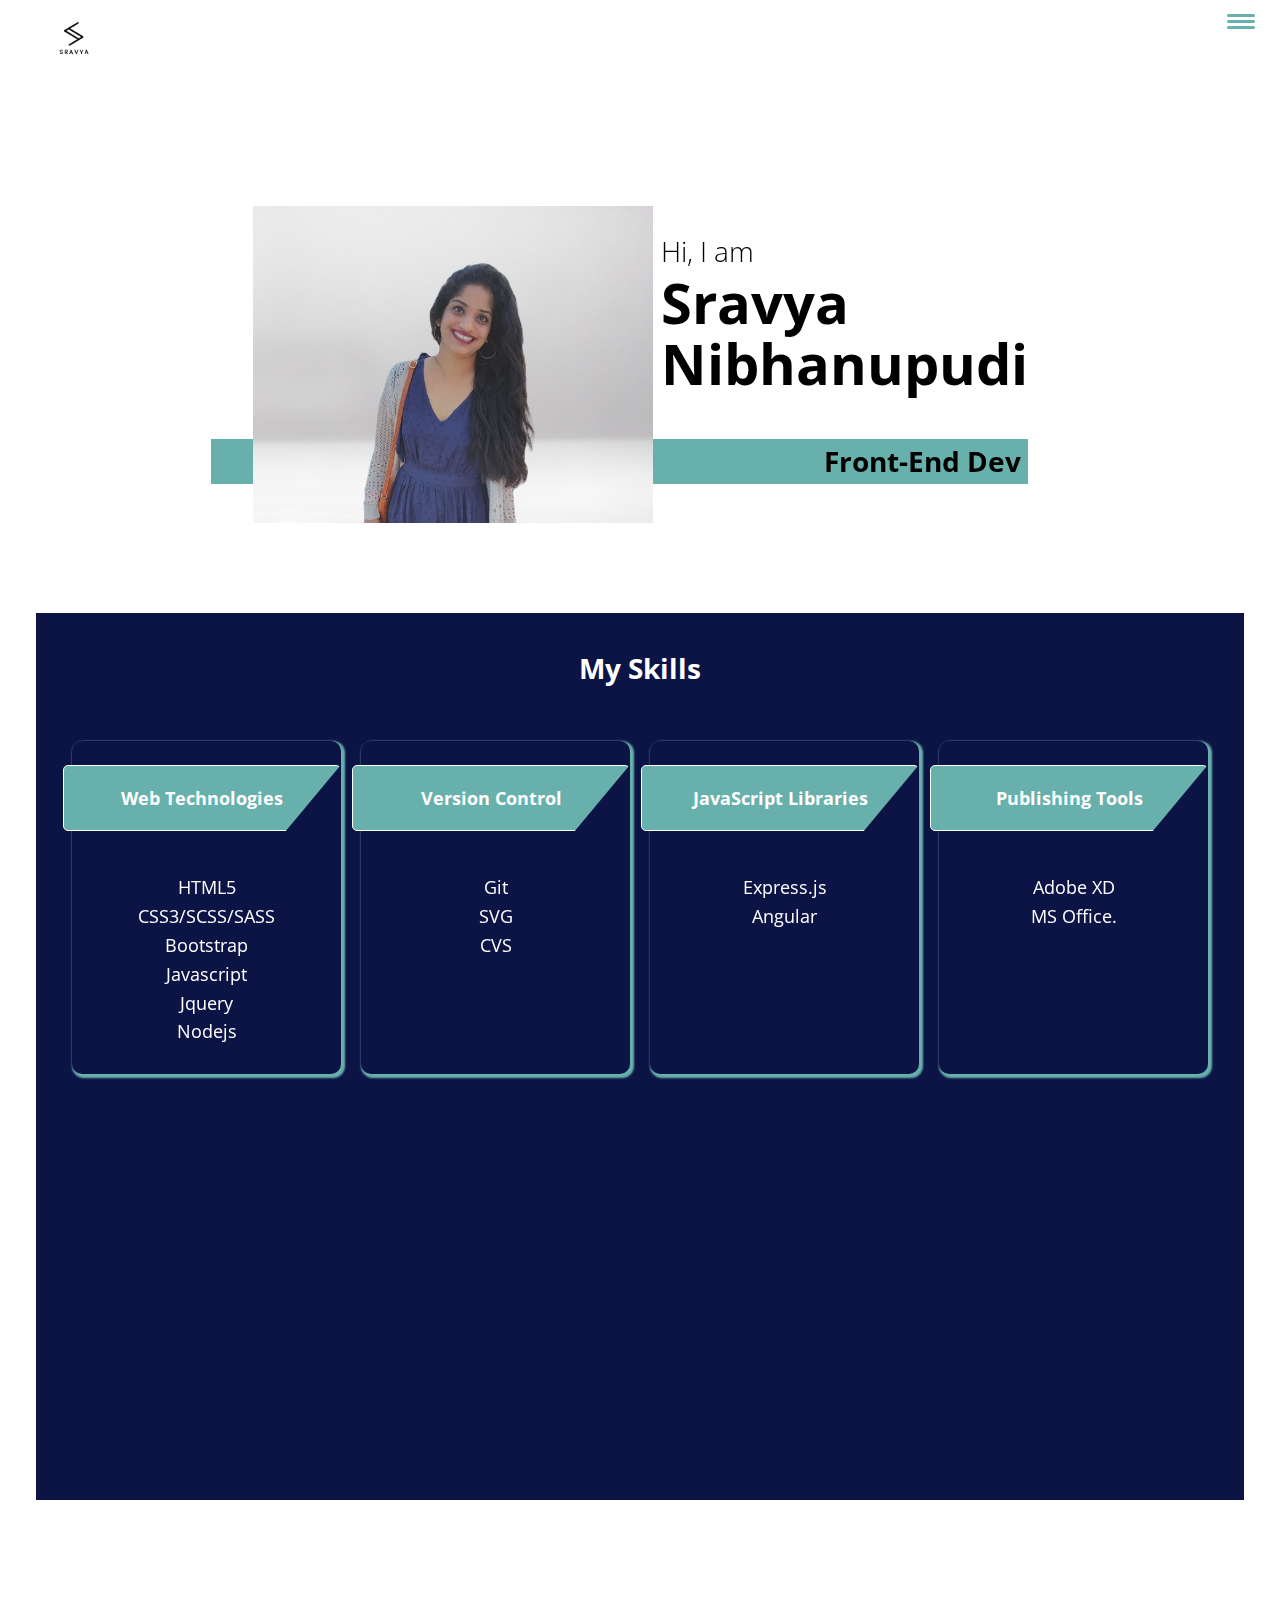
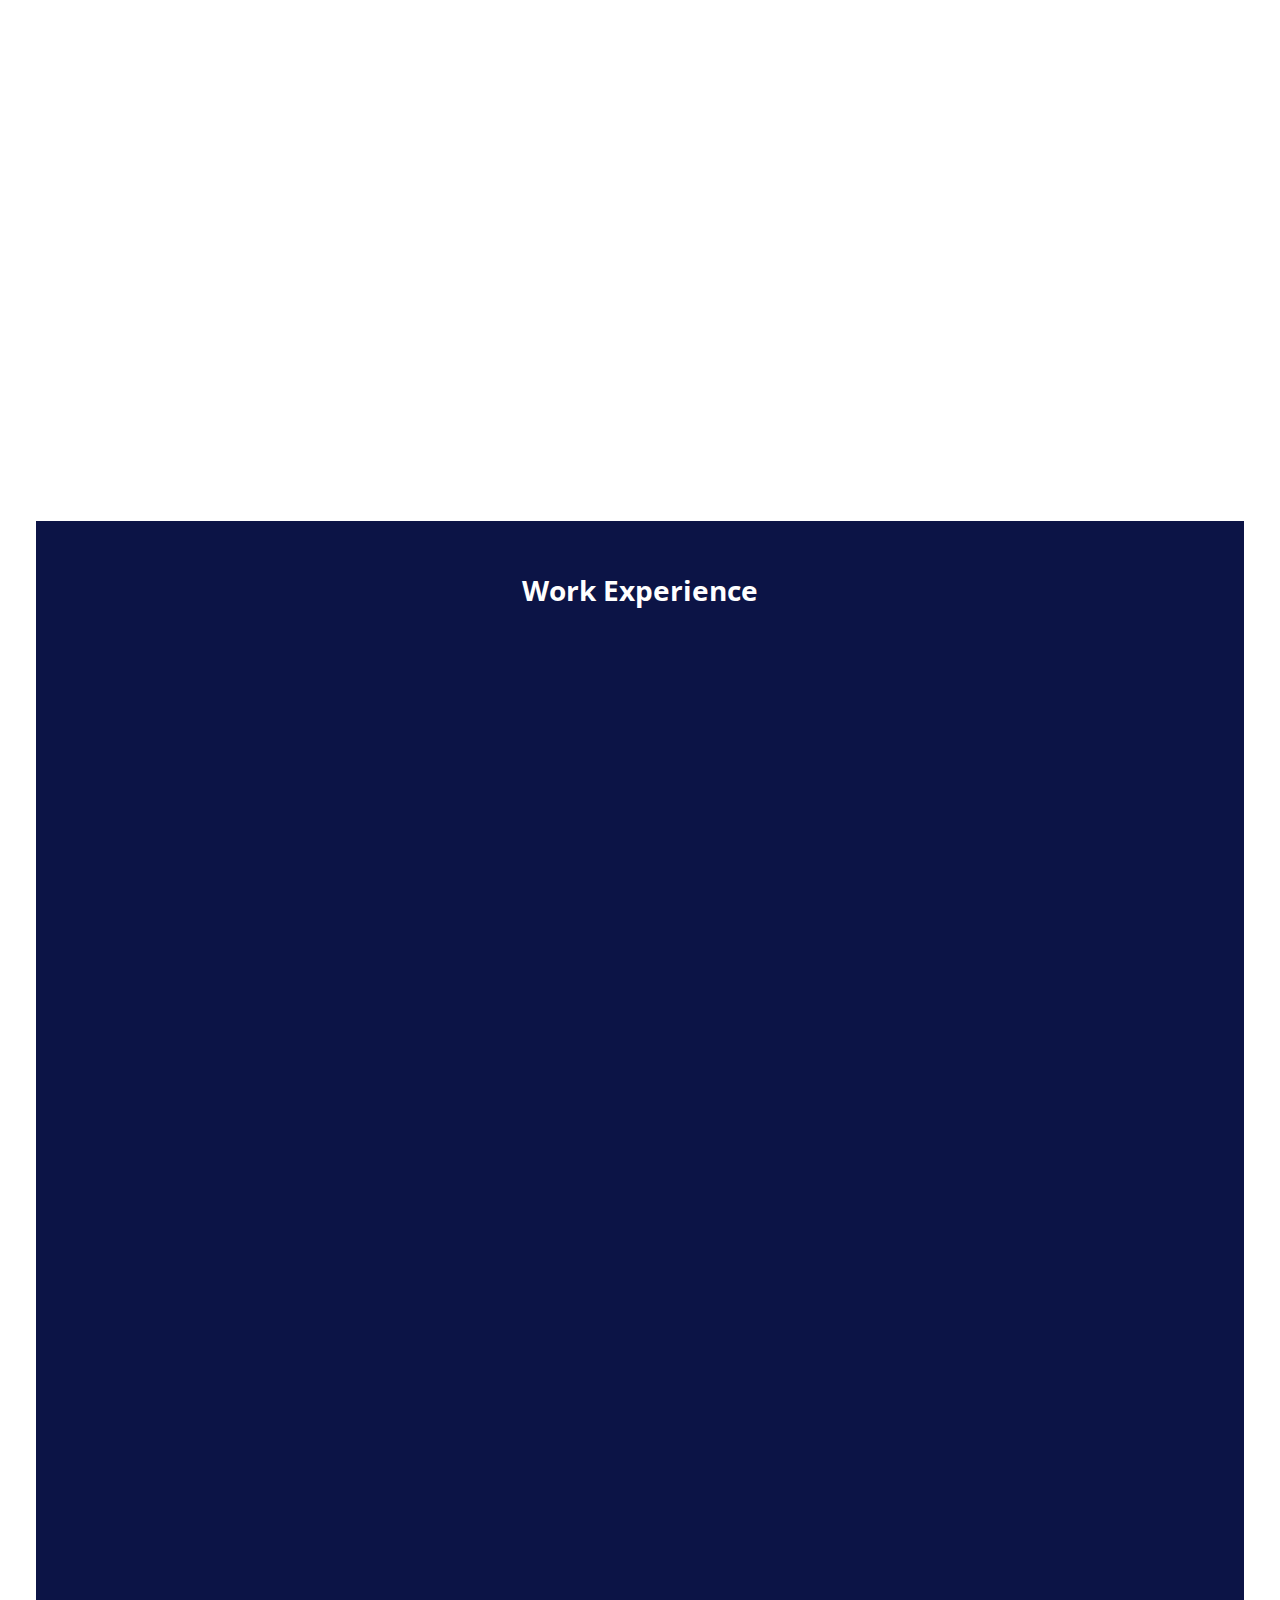
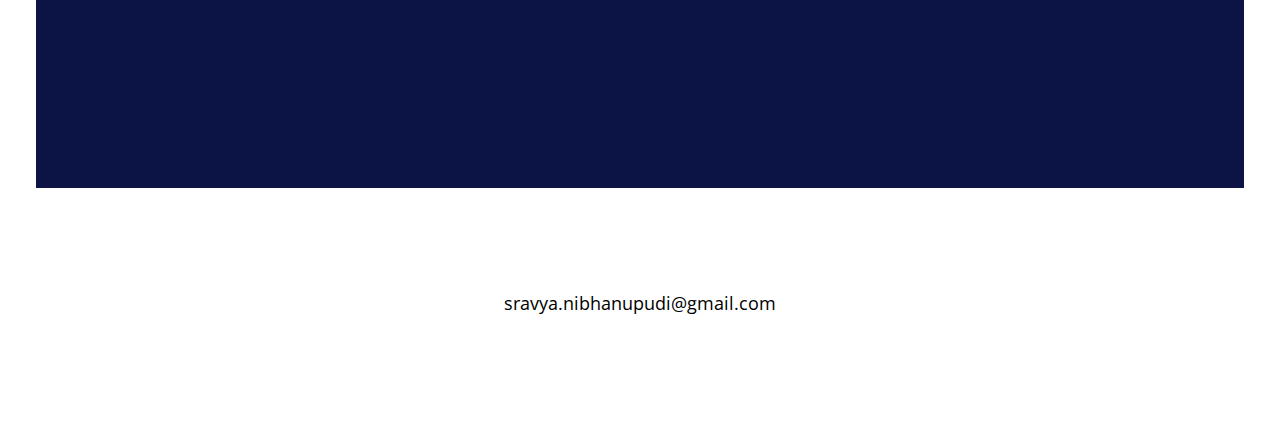
<file: index.html>
<!DOCTYPE html>
<html lang="en">
  <head>
    <meta charset="UTF-8" />
    <meta http-equiv="X-UA-Compatible" content="IE=edge" />
    <meta name="viewport" content="width=device-width, initial-scale=1.0" />
    <title>Resume</title>
    <link href="https://unpkg.com/aos@2.3.1/dist/aos.css" rel="stylesheet">
    <link rel="stylesheet" href="https://use.fontawesome.com/releases/v5.15.3/css/all.css" integrity="sha384-SZXxX4whJ79/gErwcOYf+zWLeJdY/qpuqC4cAa9rOGUstPomtqpuNWT9wdPEn2fk" crossorigin="anonymous">
    <link rel="preconnect" href="https://fonts.gstatic.com">
    <link href="https://fonts.googleapis.com/css2?family=Open+Sans+Condensed:wght@300;700&family=Open+Sans:wght@300&display=swap" rel="stylesheet">
    <link href="./Resume.css" rel="stylesheet" />
  </head>
  <body>
    <header>
      <div class="logo">
        <img src="./images/sravya1.png" alt="" />
      </div>
      <button class="nav-toggle">
        <span class="hamburger"></span>
      </button>
      <nav class="nav">
        <ul class="nav__list">
          <li class="nav__item"><a href="#home" class="nav__link">Home</a></li>
          <li class="nav__item"><a href="#about" class="nav__link">About Me</a></li>
          <li class="nav__item"><a href="#skills" class="nav__link">Skills</a></li>
          <li class="nav__item">
            <a href="#work" class="nav__link">My Work</a>
          </li>
          
        </ul>
      </nav>
    </header>

    <!---My Intro--->
    <section class="intro" id="home" data-aos="zoom-in-down">
      <h1 class="section__title section__title--intro">
       <span>Hi, I am </span> <strong>Sravya Nibhanupudi</strong>
      </h1>
      <p class="section__subtitle section__subtitle--intro">Front-End Dev</p>
      <img src="./images/photo_edited.jpg" alt="" class="img__intro" />
    </section>

   <!---my Skills-->
   <section class="myskills" id="skills">
    <h2 class="section__title section__title--skills">My Skills</h2>
    <div class="skills "  data-aos="fade-left"  data-aos-duration="5000">
      <div class="skill" data-aos="fade-up"
      data-aos-duration="3000">
        <h4 class="skill__heading">Web Technologies</h4>
        <ul class="skill__list">
            <li>HTML5</li>
            <li>CSS3/SCSS/SASS</li>
            <li>Bootstrap</li>
            <li>Javascript</li>
            <li>Jquery</li>
            <li>Nodejs</li>
        </ul>
        
      </div>
      <div class="skill" data-aos="fade-up"
      data-aos-duration="3000">
        <h4 class="skill__heading">Version Control</h4>
        <ul class="skill__list">
            <li>Git</li>
            <li>SVG</li>
            <li>CVS</li>
        </ul>
        
      </div>
      <div class="skill" data-aos="fade-up"
      data-aos-duration="3000">
        <h4 class="skill__heading">JavaScript Libraries</h4>
        <ul class="skill__list">
            <li>Express.js</li>
            <li>Angular</li>
            
        </ul>
        
      </div>
      <div class="skill" data-aos="fade-up"
      data-aos-duration="3000">
        <h4 class="skill__heading">Publishing Tools</h4>
        <ul class="skill__list">
            <li>Adobe XD </li>
            <li> MS Office.</li>
        </ul>
        
      </div>
      <div class="skill" data-aos="fade-up"
      data-aos-duration="3000">
        <h4 class="skill__heading">IDE</h4>
        <ul class="skill__list">
            <li>Sublime Text 2</li>
            <li>Notepad++</li>
            <li> Visual Studio</li>
            <li>Espresso</li>
        </ul>
        
      </div>
      <div class="skill" data-aos="fade-up"
      data-aos-duration="3000">
        <h4 class="skill__heading">Methodologies</h4>
        <ul class="skill__list">
            <li>Agile</li>
            <li>Waterfall</li>
        </ul>
        
      </div>
      <div class="skill" data-aos="fade-up"
      data-aos-duration="3000">
        <h4 class="skill__heading">Data Base</h4>
        <ul class="skill__list">
            <li>Oracle</li>
            <li>SQL</li>
            <li>PS/SQL</li>
        </ul>
        
      </div>
      <div class="skill" data-aos="fade-up"
      data-aos-duration="3000">
        <h4 class="skill__heading">Operating Systems</h4>
        <ul class="skill__list">
            <li>Windows</li>
            <li>Linux</li>
        </ul>
        
      </div>
    </div>
          

      
    </section>


    <!--aboutme-->
    <section class="aboutme" id="about" data-aos="zoom-in-down" data-aos-duration="3000">
      <h2 class="section__title section__title--about">Who I am</h2>
      <p class="section__subtitle section__subtitle--about">Developer from NYC!</p>
      <div class="aboutme__body">
        <p>
          I'm a front-end devloper with an undergrad degree in computer science. 
          In past 5 years, I created beautiful and elegent looking websites using both Open source and proprietary code for Ecommerce,Telecom,Retail and Finance.
          
          I was working in Texas precovid times and recently moved to NewYork City.
          
          <p>When I am not designing websites you will find me hanging around with my husband and my 9 month old puppy.</p>
                
       </p>
        <p class="aboutme__link">
          <a href="https://www.instagram.com/sravya_nibhanu/" class=" btn aboutme__btn I" title="Instagram" target="_blank"><i class="fab fa-instagram"></i></a>
          <a href="mailto:sravya.nibhanupudi@gmail.com" class=" btn aboutme__btn E" title="Email"><i class="fas fa-envelope"></i></a>
          <a href="resume/Sravya _ UI.docx" download="Sravya_resume" class=" btn aboutme__btn R"><i class="far fa-file"></i></a>
          <a href="tel:+1(551)900-1634" class=" btn aboutme__btn C" title="Contact me"><i class="fas fa-mobile"></i></a>
        </p>
      </div>

      <img src="./images/about-me-img.jpg" alt="" class="img__about" />
    </section>


    <!---my Work-->
    <section class="mywork" id="work">
      <h2 class="section__title section-title--work">Work Experience</h2>
     

      <div class="timelines">
       <div class="timeline" data-aos="fade-left"
       data-aos-offset="300"
       data-aos-easing="ease-in-sine" >
         <div class="timeline__head">
         <h3 class="timeline__heading">Wipro </h3>
          <span class="timeline__date">2016-now</span> 
        </div>
         <p>
         <p><span class="clients">Clients:</span> AIG Insurance , State Street ,  Verizon</p>
           <ul>
              

          <li>Developed UI using HTML5, CSS3, Angular.js, Bootstrap, JQuery, and JSP for interactive cross browser functionality and complex user interface.
          </li>
           <li>Implemented UI- slider functionality using Angular 8 and improved performance of the application. </li>
          <li>Worked on the Handling Forms of Angular 7 to validate the input at UI level rather than validating the data at backend which is easy and saves time. 
          </li>
         <li> Created Responsive Web Design using Bootstrap css framework. </li> 
<li>Writing non-blocking code, and resorting to advanced techniques such as multi-threading, when needed using Node.js, using some JavaScript concepts.</li>
<li>Worked upon the dashboard for the project which contained a variety of charts and draggable components using JQUERY UI Library.</li>
<li>Worked with different third-party vendors for creating and integrating new modules like parade-perks, parade-mobile site, Coupons, Dash Save & Serve etc., using Web technologies.</li>
 <li> Development of the interactive UI's for the front-end users using the front-end technologies like HTML5, CSS3, JavaScript and JQuery.</li>
<li> Developed Single Page Application (SPA) using Angular.</li>
<li> Designed and developed Prototype module using Angular.JS  implemented Pagination, and DataGrid added additional functionality for DataGrid.</li>
<li>Maintained Cross Browser compatibility and implement Responsive Web Design using Bootstrap, custom media queries, etc.</li>
<li>Used XML Web Services using SOAP/Restful to transfer the amount to transfer application that is remote and global to different financial institutions. </li>
<li>Worked on Agile Methodology (Scrum) to meet timelines with quality deliverables. </li>
<li>Coordinate with Business and Designer team to develop high level Business and Technical documents.</li>
<li>Managed, maintained, developed and deployed applications and database in response to business needs.</li>
<li> Designed business applications using web technologies like HTML5, DHTML, XHTML and CSS3 based on the W3C standards.</li>
<li> Developed the front-end web page by using HTML5, CSS3 and JavaScript taking advantage of the frameworks JQuery, React.js and Bootstrap.</li>
              <li> Implemented front end/user interface features in the application using AJAX.</li>
 <li> Followed agile software development practice paired programming, test driven development and scrum status meetings.</li>
                    
          </ul>
       </p> 
        </p>
    </div>
    </section>

    <!--footer-->
    <footer>
    <a href="mailto:sravya.nibhanupudi@gmail.com" class="foot__link"><i class="fas fa-at"></i> sravya.nibhanupudi@gmail.com</a>
    
    <ul class="social__list">
      <li class="social__list__item"><a href="https://github.com/sravyaNibhanupudi/" class="social__link"><i class="fab fa-github"></i></a></li>
      <li class="social__list__item"><a href="www.linkedin.com/in/sravya-nibhanupudi-968452210" class="social__link"><i class="fab fa-linkedin"></i></a></li>
      <li class="social__list__item"><a href="https://www.instagram.com/sravya_nibhanu/" class="social__link"><i class="fab fa-instagram-square"></i></a></li>
    </ul>
  </footer>
  <script src="https://unpkg.com/aos@2.3.1/dist/aos.js"></script>
  <script src="Resume.js"></script>
  </body>
</html>
</file>
<file: Resume.css>
*,
*::before,
*::after {
  box-sizing: border-box;
}

:root {
  --ff--primary: "Open Sans", sans-serif;
  --ff-secondary: "Open Sans Condensed", sans-serif;

  --fw-regular: 300;
  --fw-bold: 700;

  --clr-light: white;
  --clr-dark: black;
  --clr-secondary: #0c1446;

  --clr-accent: #68b0ab;

  --fs-h1: 3rem;
  --fs-h2: 2.25rem;
  --fs-h3: 2rem;
  --fs-body: 1rem;
}

@media (min-width: 800px) {
  :root {
    --fs-h1: 3.5rem;
    --fs-h2: 1.75rem;
    --fs-h3: 1.75rem;
    --fs-body: 1.125rem;
  }
}

body {
  background-color: var(--clr-light);
  color: var(--clr-dark);
  margin: 0;
  font-family: var(--ff--primary);
  font-size: var(--fs-body);
  line-height: 1.6;
  margin: 0 2em;
}

img {
  display: block;
  max-width: 100%;
}

.img__about {
  box-shadow: 2px 2px 2px 2px black;
}

html {
  scroll-behavior: smooth;
}

h1,
h2,
h3 {
  margin: 0;
  line-height: 1.1;
}

h1 {
  font-size: var(--fs-h1);
}

h2 {
  font-size: var(--fs-h2);
}

h3 {
  font-size: var(--fs-h3);
}

.clients {
  font-size: 20px;
  margin-left: 2em;
}

.section__title {
  margin-top: 0.25rem;
  margin-bottom: 0.25rem;
}

.section__title--intro {
  font-weight: var(--fw-regular);
}

.section__title--intro strong {
  display: block;
  font-weight: var(--fw-bold);
}

.section__subtitle {
  margin: 0;
  font-size: var(--fs-h3);
}

.section__subtitle--intro,
.section__subtitle--about {
  background-color: var(--clr-accent);
  font-family: var(--ff-secondary);
  font-weight: var(--fw-bold);
  margin-bottom: 1em;
}

span {
  font-size: var(--fs-h2);
}

header {
  margin-bottom: 100px;
  margin-left: -50px;
  padding: 0;
  display: flex;
  justify-content: space-between;
  padding: 1em;
}
.logo {
  margin-top: -30px;
  margin-left: 20px;
  width: 100px;
  padding: 0;
}

.nav {
  position: fixed;
  top: 0;
  bottom: 0;
  left: 0;
  right: 0;
  background-color: var(--clr-secondary);
  color: var(--clr-light);
  z-index: 10;
  transform: translateX(100%);
  transition: transform 250ms ease-in;
}

.nav__list {
  list-style: none;
  display: flex;
  flex-direction: column;
  justify-content: space-evenly;
  align-items: center;
  padding: 10rem;
}

.nav__item {
  margin-bottom: 1em;
  font-size: var(--fs-h3);
}

.nav__link {
  color: inherit;
  text-decoration: none;
}

.nav__link:hover {
  color: var(--clr-accent);
}

.hamburger {
  position: fixed;
  display: block;
  top: 20px;

  right: 25px;
}

.hamburger,
.hamburger::before,
.hamburger::after {
  background-color: var(--clr-accent);
  width: 1em;
  height: 3px;
  border-radius: 1em;
  transition: transform 250ms ease-in-out;
}

.hamburger::before,
.hamburger::after {
  content: "";
  position: absolute;
  left: 0;
  right: 0;
}

.hamburger::before {
  top: 6px;
}

.hamburger::after {
  bottom: 6px;
}

.nav-toggle {
  padding: 0.25em;
  background: transparent;
  border: 0;
  cursor: pointer;
  position: absolute;
  right: 1em;
  top: 1em;
  z-index: 1000;
}

.nav-open .nav {
  transform: translateX(0);
}

.nav-open .nav-toggle {
  position: fixed;
}

.nav-open .hamburger {
  transform: rotate(0.625turn);
}

.nav-open .hamburger::before {
  transform: rotate(90deg) translateX(-6px);
}

.nav-open .hamburger::after {
  opacity: 0;
}

.intro {
  position: relative;
}

.myskills {
  margin-top: 1em;
  margin-left: ;
  padding: 1em;
  background-color: #0c1446;
  color: var(--clr-light);
  max-width: 95vw;
}
.section__title--skills {
  text-align: center;
  margin-bottom: 0.75em;
}

.btn--skill {
  margin: 3em auto;
}

.btn {
  border: 1px solid black;
  background-color: teal;
  display: flex;
  justify-content: center;
  align-items: center;
  border-radius: 10px;
  text-decoration: none;
  color: white;
  font-size: var(--fs-body);
}

.mywork {
  background-color: var(--clr-secondary);
  color: white;
  width: 100%;
  padding: 2em;
  margin: 2em auto;
}

.section-title--work {
  text-align: center;
  padding: 0.5em;
}

.timeline__head {
  display: flex;
  margin-top: 2em;
  justify-content: space-between;
}
.timeline__date {
  font-size: 20px;
}

footer {
  height: 150px;
  display: flex;
  flex-direction: column;
  justify-content: center;
  align-items: center;
  margin: 50px;
}

.social__list {
  list-style: none;
  display: flex;
  justify-content: space-between;
  align-items: center;
  padding: 0;
  margin: 0 auto;
}

.social__list__item {
  margin: 10px;
}

.foot__link {
  text-decoration: none;
  color: var(--clr-dark);
}

.aboutme__link {
  display: flex;
}
.aboutme__btn {
  width: 90px;
  border-radius: 100%;
  font-size: 15px;
  border: none;
  box-shadow: -3px 3px 3px 3px grey;
  height: 90px;
  margin: 10px;
}

@media (min-width: 800px) {
  .intro {
    display: grid;
    width: min-content;
    margin: 0 auto;
    grid-gap: 0.5rem;
    grid-template-areas:
      "img title"
      "img subtitle";

    grid-template-columns: min-content min-content;
  }
  .img__intro {
    grid-area: img;
    min-width: 400px;
  }

  .section__subtitle--intro {
    align-self: center;
    grid-column: -1/1;
    grid-row: 2;
    text-align: right;
    position: relative;
    left: -1.5em;
    width: calc(100% + 1.5em);
    padding-right: 0.25em;
    z-index: -1;
  }

  .aboutme__link {
    display: flex;
    margin: 20px;
    justify-content: flex-start;
    z-index: 2;
  }

  .aboutme__btn {
    width: 80px;
    border-radius: 100%;
    margin-right: 20px;
    font-size: 15px;
    border: none;
    box-shadow: -3px 3px 3px 3px grey;
  }

  .aboutme__btn {
    position: relative;
  }

  .aboutme__btn::before {
    content: " ";
    position: absolute;
    top: 0;
    right: 0;
    left: 0;
    background: white;
    width: 80px;
    border-radius: 100%;
    margin-right: 20px;
    height: inherit;
    opacity: 0;
  }

  .aboutme__btn:hover {
    background-color: white;
    color: black;
  }
}

@media (min-width: 900px) {
  .myskills {
    margin-top: 5em;
    width: 100%;
    padding: 2em;
  }

  .skills {
    display: grid;
    grid-template-columns: repeat(4, 1fr);
    grid-template-rows: repeat(2, 1fr);
    grid-gap: 20px;
    text-align: center;
  }

  .skill {
    margin-top: 2em;
    border-radius: 10px;

    color: white;
    box-shadow: 2px 2px 2px 2px var(--clr-accent);
  }

  .skill:hover {
    transform: scale(1.1);
  }

  .skill__heading {
    margin-left: -0.5em;
    border: 1px solid white;
    background-color: var(--clr-accent);
    border-radius: 5px;
    padding: 1em;
    clip-path: polygon(0% 0%, 100% 0%, 80% 100%, 0% 100%);
  }

  .skill__list {
    padding: 1em;
    margin: 10px;
  }

  .skill__list > li {
    list-style: none;
  }

  .btn--skill {
    align-self: center;
    justify-self: last baseline;
    margin: 5em;
  }

  .btn--skill:hover {
    opacity: 0.75;
    transition: all 0.4s ease-in;
  }
}

.aboutme {
  max-width: 95vw;
  margin: 0 auto;
}

.nav {
  font-size: 20px;
}

@media (min-width: 900px) {
  .aboutme {
    display: grid;
    grid-template-columns: 1fr 200px;
    grid-template-areas:
      "title image"
      "subtitle image"
      "text image";
    grid-column-gap: 2em;
    margin: 5em auto;
    width: 95%;
  }

  .section__title--about {
    grid-area: title;
  }

  .section__subtitle--about {
    grid-column: 1/-1;
    grid-row: 2;
    position: relative;
    left: -2em;
    padding-left: 2em;
    width: calc(100% + 3em);
    padding-right: 500px;
    margin-left: 10px;
  }

  .img__about {
    grid-row: 1/-1;
    grid-column: 2;
    z-index: 2;
  }

  .timelines {
    width: 90%;
    margin: 0 auto;
  }

  .timeline {
    padding: 2em;
    margin-top: 0.75em;
    height: min-content;

    border-radius: 10px;
    box-shadow: -1px -1px 1px 1px white;
  }
}

@media (min-width: 900px) {
  .fa-github,
  .fa-linkedin,
  .fa-instagram-square,
  .fa-instagram,
  .fa-envelope,
  .fa-file,
  .fa-mobile {
    font-size: 2em;
  }
}

@media (max-width: 800px) {
  .img__about {
    display: none;
  }

  .logo {
    display: none;
  }

  .nav__item {
    font-size: 10px;
  }
  .foot__link {
    font-size: 13px;
  }
}
</file>
